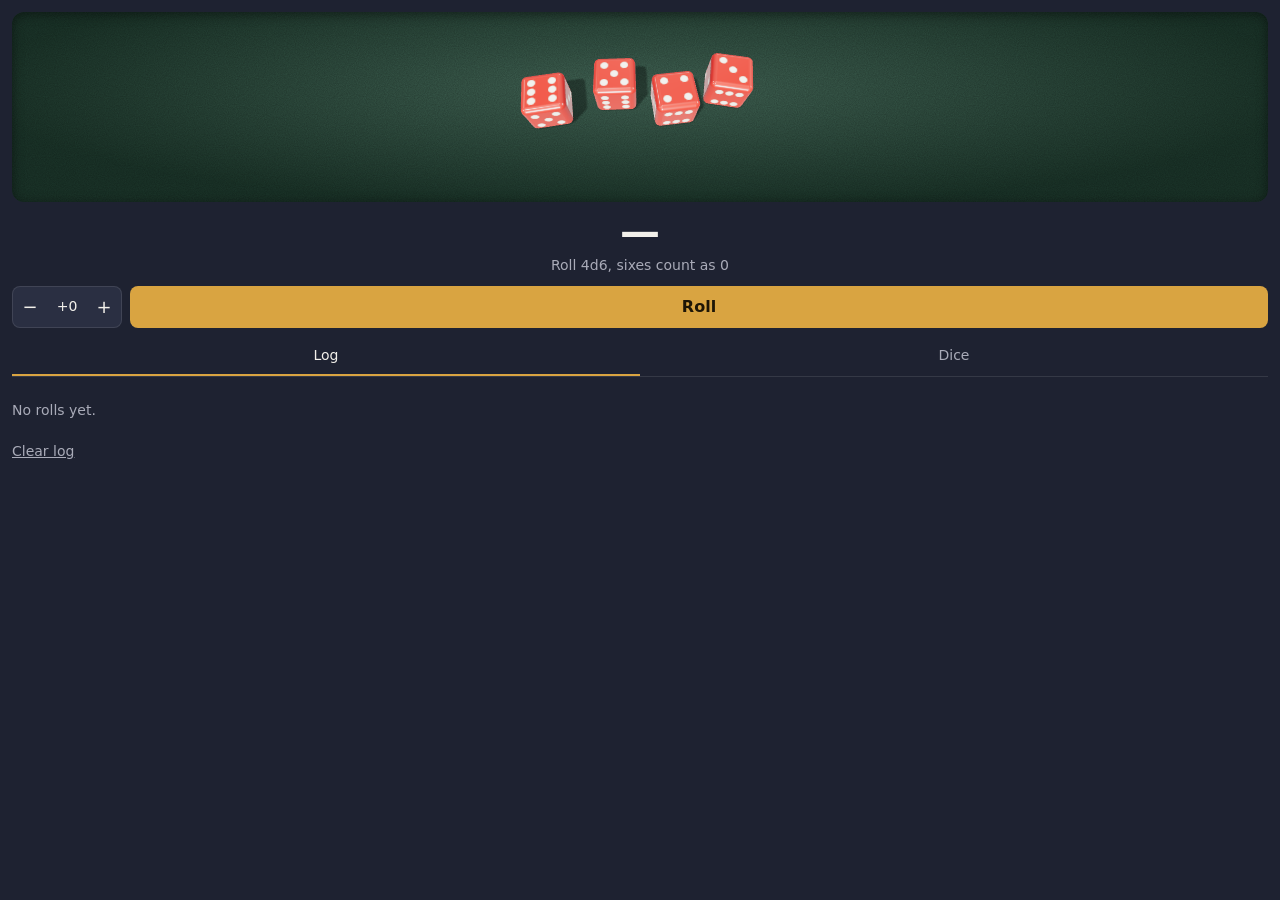
<file: index.html>
<!doctype html>
<html lang="en">
  <head>
    <meta charset="UTF-8" />
    <meta name="viewport" content="width=device-width, initial-scale=1.0" />
    <title>JAGS Dice</title>
    <script type="module" crossorigin src="./assets/main-By6q1buI.js"></script>
    <link rel="modulepreload" crossorigin href="./assets/constants-DbpHH-F-.js">
    <link rel="stylesheet" crossorigin href="./assets/main-DX0RXkiA.css">
  </head>
  <body>
    <main>
      <div id="tray" aria-hidden="true"></div>

      <section class="result" aria-live="polite">
        <div id="total" class="total">—</div>
        <div id="breakdown" class="breakdown">Roll 4d6, sixes count as 0</div>
      </section>

      <section class="controls">
        <div class="row">
          <div class="stepper" title="Modifier">
            <button id="mod-down" type="button" aria-label="Decrease modifier">−</button>
            <input id="mod" type="text" inputmode="text" autocomplete="off" aria-label="Modifier" value="+0" />
            <button id="mod-up" type="button" aria-label="Increase modifier">+</button>
          </div>
          <button id="roll" class="primary" type="button">Roll</button>
        </div>
      </section>

      <nav class="tabs" role="tablist">
        <button role="tab" data-tab="log" aria-selected="true">Log</button>
        <button role="tab" data-tab="dice" aria-selected="false">Dice</button>
      </nav>

      <section id="panel-log" class="panel">
        <ol id="log" class="log"></ol>
        <p id="log-empty" class="muted">No rolls yet.</p>
        <button id="clear" type="button" class="link" hidden>Clear log</button>
      </section>

      <section id="panel-dice" class="panel" hidden>
        <div id="presets" class="presets"></div>
        <label class="field">Die colour <input id="die-color" type="color" /></label>
        <label class="field">Pip / digit colour <input id="pip-color" type="color" /></label>
        <label class="field">
          Material
          <select id="material">
            <option value="plastic">Plastic</option>
            <option value="metal">Metal</option>
            <option value="glass">Glass</option>
            <option value="stone">Stone</option>
          </select>
        </label>
        <label class="field">
          Faces
          <select id="faces">
            <option value="pips">Pips</option>
            <option value="digits">Digits</option>
          </select>
        </label>
        <label class="field">Round pips <input id="rounded" type="checkbox" /></label>
        <p class="muted">Other players see your dice in your style.</p>

        <h3 class="subhead">Tray</h3>
        <label class="field">Tray colour <input id="tray-color" type="color" /></label>
        <label class="field">
          Tray material
          <select id="tray-material">
            <option value="felt">Felt</option>
            <option value="wood">Wood</option>
            <option value="leather">Leather</option>
            <option value="stone">Stone</option>
          </select>
        </label>
        <button id="tray-reset" type="button" class="link">Reset tray</button>
        <p class="muted">Only you see your tray.</p>
      </section>
    </main>
  </body>
</html>
</file>
<file: assets/main-DX0RXkiA.css>
:root{--bg:#1e2231;--surface:#2a2f42;--text:#f2f0ea;--muted:#a9abb8;--accent:#d9a441;--accent-text:#1e1606;--border:#ffffff1a;--lightningcss-light: ;--lightningcss-dark:initial;color-scheme:dark}:root[data-theme=light]{--bg:#f4f1ea;--surface:#fff;--text:#1f1d1a;--muted:#6b6760;--accent:#b5832a;--accent-text:#fff;--border:#0000001a;--lightningcss-light:initial;--lightningcss-dark: ;color-scheme:light}*{box-sizing:border-box}html,body{height:100%;margin:0}body{background:var(--bg);color:var(--text);font:14px/1.4 system-ui,-apple-system,Segoe UI,Roboto,sans-serif}main{flex-direction:column;gap:10px;height:100%;padding:12px;display:flex}#tray{--tray:#2a5240;background-color:var(--tray);background-image:var(--texture,none), radial-gradient(ellipse at 50% 40%, #ffffff1f, #00000059 75%);border-radius:12px;flex:none;height:190px;overflow:hidden;box-shadow:inset 0 2px 12px #00000073}#tray[data-material=wood]{box-shadow:inset 0 0 0 4px #00000040,inset 0 2px 12px #00000080}#tray[data-material=leather]{outline:2px dashed color-mix(in srgb, var(--tray) 55%, white);outline-offset:-8px}#tray[data-material=stone]{box-shadow:inset 0 3px 16px #0009}#tray canvas{touch-action:none;-webkit-user-select:none;user-select:none;-webkit-touch-callout:none;width:100%;height:100%;display:block}.result{text-align:center}.total{font-variant-numeric:tabular-nums;font-size:40px;font-weight:700;line-height:1}.total.pop{animation:.35s ease-out pop}@keyframes pop{0%{opacity:.3;transform:scale(.6)}70%{transform:scale(1.12)}to{transform:scale(1)}}.breakdown{color:var(--muted);font-variant-numeric:tabular-nums;margin-top:4px}.controls{flex-direction:column;gap:8px;display:flex}.row{gap:8px;display:flex}input[type=text],select{border:1px solid var(--border);background:var(--surface);width:100%;color:var(--text);font:inherit;border-radius:8px;padding:8px 10px}button{font:inherit;color:inherit;cursor:pointer}.primary{background:var(--accent);color:var(--accent-text);border:0;border-radius:8px;flex:1;padding:10px;font-size:16px;font-weight:700}.primary:disabled{opacity:.6;cursor:default}.stepper{border:1px solid var(--border);background:var(--surface);border-radius:8px;align-items:center;display:flex}.stepper button{background:0 0;border:0;width:34px;height:100%;font-size:18px}.stepper input[type=text]{text-align:center;font-variant-numeric:tabular-nums;background:0 0;border:0;border-radius:4px;width:40px;padding:4px 0}.tabs{border-bottom:1px solid var(--border);display:flex}.tabs button{color:var(--muted);background:0 0;border:0;border-bottom:2px solid #0000;flex:1;padding:8px}.tabs [aria-selected=true]{color:var(--text);border-bottom-color:var(--accent)}.panel{flex:1;min-height:0;overflow-y:auto}.muted{color:var(--muted)}.small{font-size:12px}.link{color:var(--muted);background:0 0;border:0;padding:8px 0;text-decoration:underline}.log{margin:0;padding:0;list-style:none}.log li{border-bottom:1px solid var(--border);cursor:pointer;align-items:center;gap:10px;padding:8px 4px;display:flex}.log li:hover{background:var(--surface)}.log li.pinned{z-index:1;background:var(--surface);box-shadow:inset 3px 0 0 var(--accent);padding-left:10px;position:sticky;top:0}.reroll{border:1px solid var(--border);background:var(--bg);color:var(--muted);border-radius:6px;flex:none;padding:5px;display:flex}.reroll:hover{border-color:var(--accent);color:var(--text)}.log.rolling .reroll{opacity:.4;cursor:default}.swatch{border:2px solid;border-radius:4px;flex:none;width:14px;height:14px}.who{flex:1;min-width:0}.who strong{font-weight:600}.score{font-variant-numeric:tabular-nums;text-align:right;min-width:26px;font-size:20px;font-weight:700}.presets{grid-template-columns:repeat(3,1fr);gap:6px;margin:8px 0 12px;display:grid}.presets button{border:1px solid var(--border);background:var(--surface);border-radius:8px;align-items:center;gap:6px;padding:6px;font-size:12px;display:flex}.presets button[aria-pressed=true]{border-color:var(--accent)}.presets span{background:radial-gradient(circle, var(--pip) 22%, transparent 26%) var(--die);border-radius:4px;flex:none;width:16px;height:16px}.field{justify-content:space-between;align-items:center;gap:12px;padding:6px 0;display:flex}.field select{width:auto}.field input[type=color]{background:0 0;border:0;width:44px;height:28px;padding:0}.subhead{border-top:1px solid var(--border);color:var(--muted);text-transform:uppercase;letter-spacing:.05em;margin:16px 0 2px;padding-top:12px;font-size:13px;font-weight:600}
</file>
